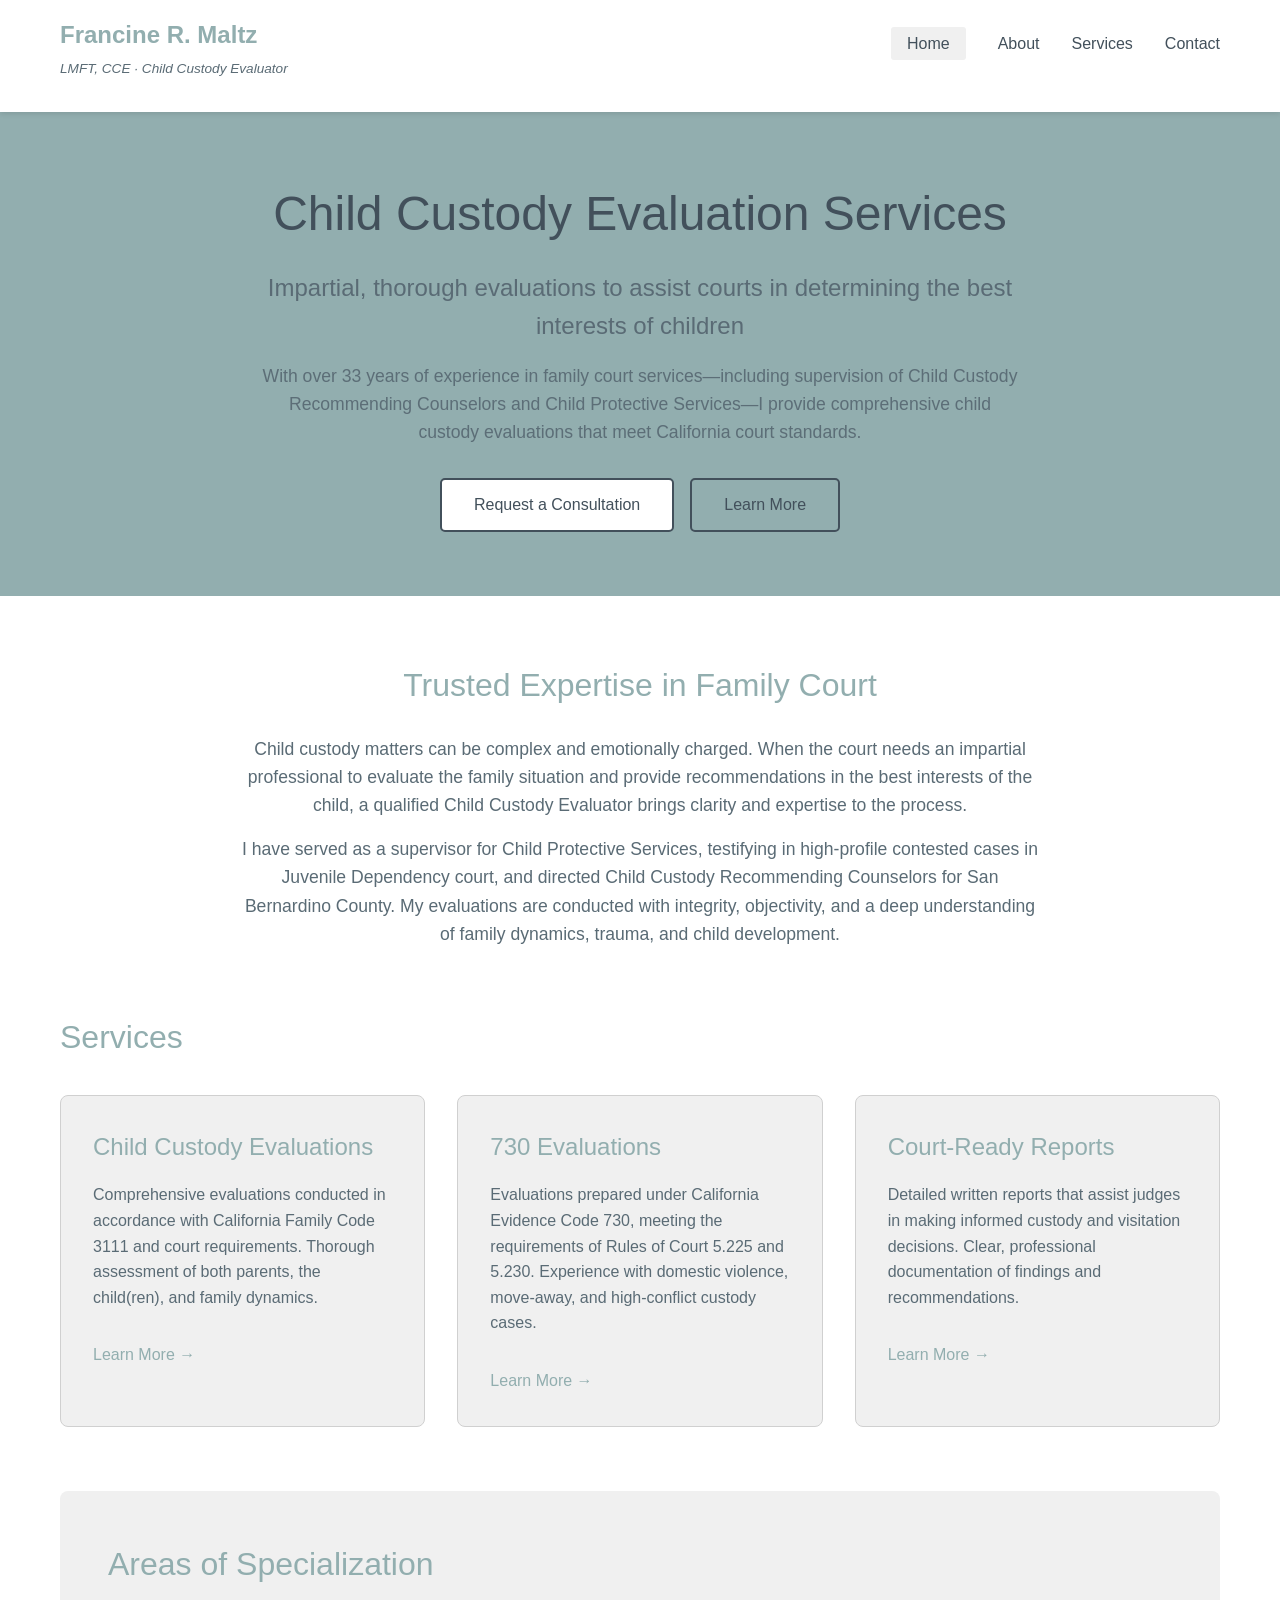
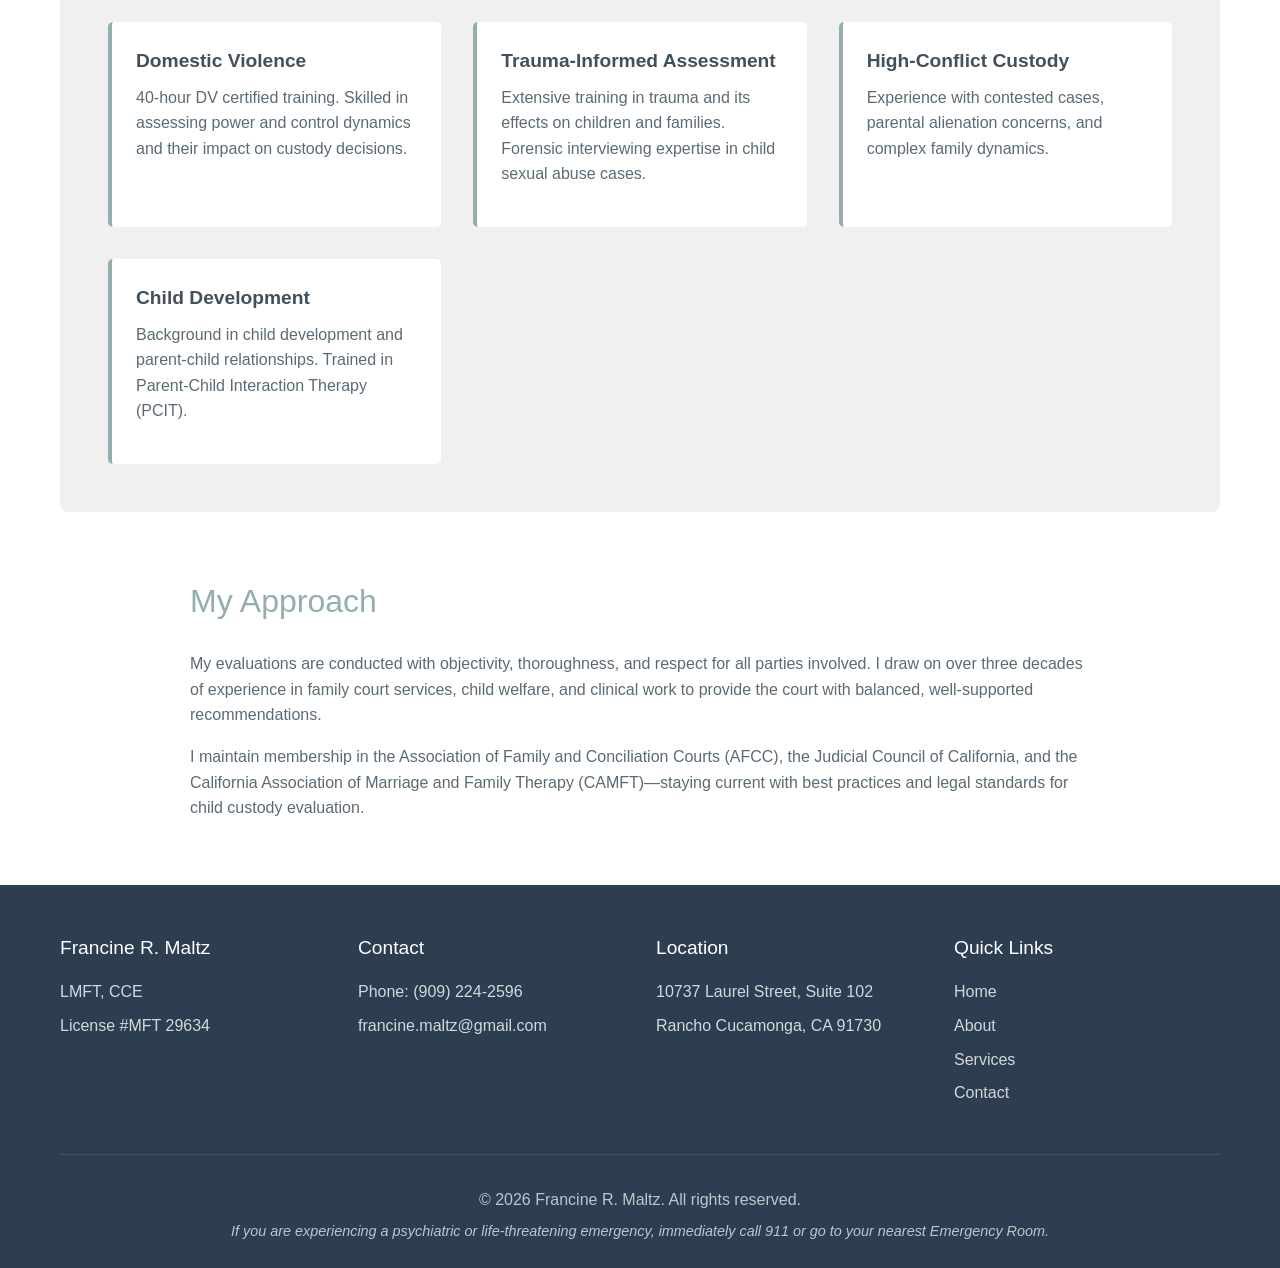
<file: index.html>
<!DOCTYPE html>
<html lang="en">
<head>
    <meta charset="UTF-8">
    <meta name="viewport" content="width=device-width, initial-scale=1.0">
    <meta name="description" content="Francine R. Maltz, LMFT, CCE - Child Custody Evaluator serving Rancho Cucamonga and the Inland Empire">
    <title>Francine R. Maltz, LMFT, CCE | Child Custody Evaluator</title>
    <link rel="stylesheet" href="styles.css">
</head>
<body>
    <!-- Navigation -->
    <nav class="navbar">
        <div class="container">
            <div class="nav-brand">
                <h1>Francine R. Maltz</h1>
                <p class="nav-subtitle">LMFT, CCE · Child Custody Evaluator</p>
            </div>
            <ul class="nav-menu" id="navMenu">
                <li><a href="index.html" class="active">Home</a></li>
                <li><a href="about.html">About</a></li>
                <li><a href="services.html">Services</a></li>
                <li><a href="contact.html">Contact</a></li>
            </ul>
            <div class="hamburger" id="hamburger">
                <span></span>
                <span></span>
                <span></span>
            </div>
        </div>
    </nav>

    <!-- Hero Section -->
    <section class="hero">
        <div class="hero-content">
            <h1 class="hero-title">Child Custody Evaluation Services</h1>
            <p class="hero-subtitle">Impartial, thorough evaluations to assist courts in determining the best interests of children</p>
            <p class="hero-description">With over 33 years of experience in family court services—including supervision of Child Custody Recommending Counselors and Child Protective Services—I provide comprehensive child custody evaluations that meet California court standards.</p>
            <div class="hero-buttons">
                <a href="contact.html" class="btn btn-primary">Request a Consultation</a>
                <a href="about.html" class="btn btn-secondary">Learn More</a>
            </div>
        </div>
    </section>

    <!-- Main Content -->
    <main class="container">
        <!-- Introduction Section -->
        <section class="intro-section">
            <h2>Trusted Expertise in Family Court</h2>
            <p>Child custody matters can be complex and emotionally charged. When the court needs an impartial professional to evaluate the family situation and provide recommendations in the best interests of the child, a qualified Child Custody Evaluator brings clarity and expertise to the process.</p>
            <p>I have served as a supervisor for Child Protective Services, testifying in high-profile contested cases in Juvenile Dependency court, and directed Child Custody Recommending Counselors for San Bernardino County. My evaluations are conducted with integrity, objectivity, and a deep understanding of family dynamics, trauma, and child development.</p>
        </section>

        <!-- Services Overview -->
        <section class="services-overview">
            <h2>Services</h2>
            <div class="services-grid">
                <div class="service-card">
                    <h3>Child Custody Evaluations</h3>
                    <p>Comprehensive evaluations conducted in accordance with California Family Code 3111 and court requirements. Thorough assessment of both parents, the child(ren), and family dynamics.</p>
                    <a href="services.html" class="service-link">Learn More →</a>
                </div>
                <div class="service-card">
                    <h3>730 Evaluations</h3>
                    <p>Evaluations prepared under California Evidence Code 730, meeting the requirements of Rules of Court 5.225 and 5.230. Experience with domestic violence, move-away, and high-conflict custody cases.</p>
                    <a href="services.html" class="service-link">Learn More →</a>
                </div>
                <div class="service-card">
                    <h3>Court-Ready Reports</h3>
                    <p>Detailed written reports that assist judges in making informed custody and visitation decisions. Clear, professional documentation of findings and recommendations.</p>
                    <a href="services.html" class="service-link">Learn More →</a>
                </div>
            </div>
        </section>

        <!-- Specializations -->
        <section class="specializations">
            <h2>Areas of Specialization</h2>
            <div class="specialization-list">
                <div class="specialization-item">
                    <h4>Domestic Violence</h4>
                    <p>40-hour DV certified training. Skilled in assessing power and control dynamics and their impact on custody decisions.</p>
                </div>
                <div class="specialization-item">
                    <h4>Trauma-Informed Assessment</h4>
                    <p>Extensive training in trauma and its effects on children and families. Forensic interviewing expertise in child sexual abuse cases.</p>
                </div>
                <div class="specialization-item">
                    <h4>High-Conflict Custody</h4>
                    <p>Experience with contested cases, parental alienation concerns, and complex family dynamics.</p>
                </div>
                <div class="specialization-item">
                    <h4>Child Development</h4>
                    <p>Background in child development and parent-child relationships. Trained in Parent-Child Interaction Therapy (PCIT).</p>
                </div>
            </div>
        </section>

        <!-- Approach Section -->
        <section class="approach-section">
            <h2>My Approach</h2>
            <p>My evaluations are conducted with objectivity, thoroughness, and respect for all parties involved. I draw on over three decades of experience in family court services, child welfare, and clinical work to provide the court with balanced, well-supported recommendations.</p>
            <p>I maintain membership in the Association of Family and Conciliation Courts (AFCC), the Judicial Council of California, and the California Association of Marriage and Family Therapy (CAMFT)—staying current with best practices and legal standards for child custody evaluation.</p>
        </section>
    </main>

    <!-- Footer -->
    <footer class="footer">
        <div class="container">
            <div class="footer-content">
                <div class="footer-section">
                    <h3>Francine R. Maltz</h3>
                    <p>LMFT, CCE</p>
                    <p>License #MFT 29634</p>
                </div>
                <div class="footer-section">
                    <h3>Contact</h3>
                    <p>Phone: (909) 224-2596</p>
                    <p><a href="mailto:francine.maltz@gmail.com">francine.maltz@gmail.com</a></p>
                </div>
                <div class="footer-section">
                    <h3>Location</h3>
                    <p>10737 Laurel Street, Suite 102</p>
                    <p>Rancho Cucamonga, CA 91730</p>
                </div>
                <div class="footer-section">
                    <h3>Quick Links</h3>
                    <ul>
                        <li><a href="index.html">Home</a></li>
                        <li><a href="about.html">About</a></li>
                        <li><a href="services.html">Services</a></li>
                        <li><a href="contact.html">Contact</a></li>
                    </ul>
                </div>
            </div>
            <div class="footer-bottom">
                <p>&copy; 2026 Francine R. Maltz. All rights reserved.</p>
                <p class="footer-disclaimer">If you are experiencing a psychiatric or life-threatening emergency, immediately call 911 or go to your nearest Emergency Room.</p>
            </div>
        </div>
    </footer>

    <script src="script.js"></script>
</body>
</html>
</file>
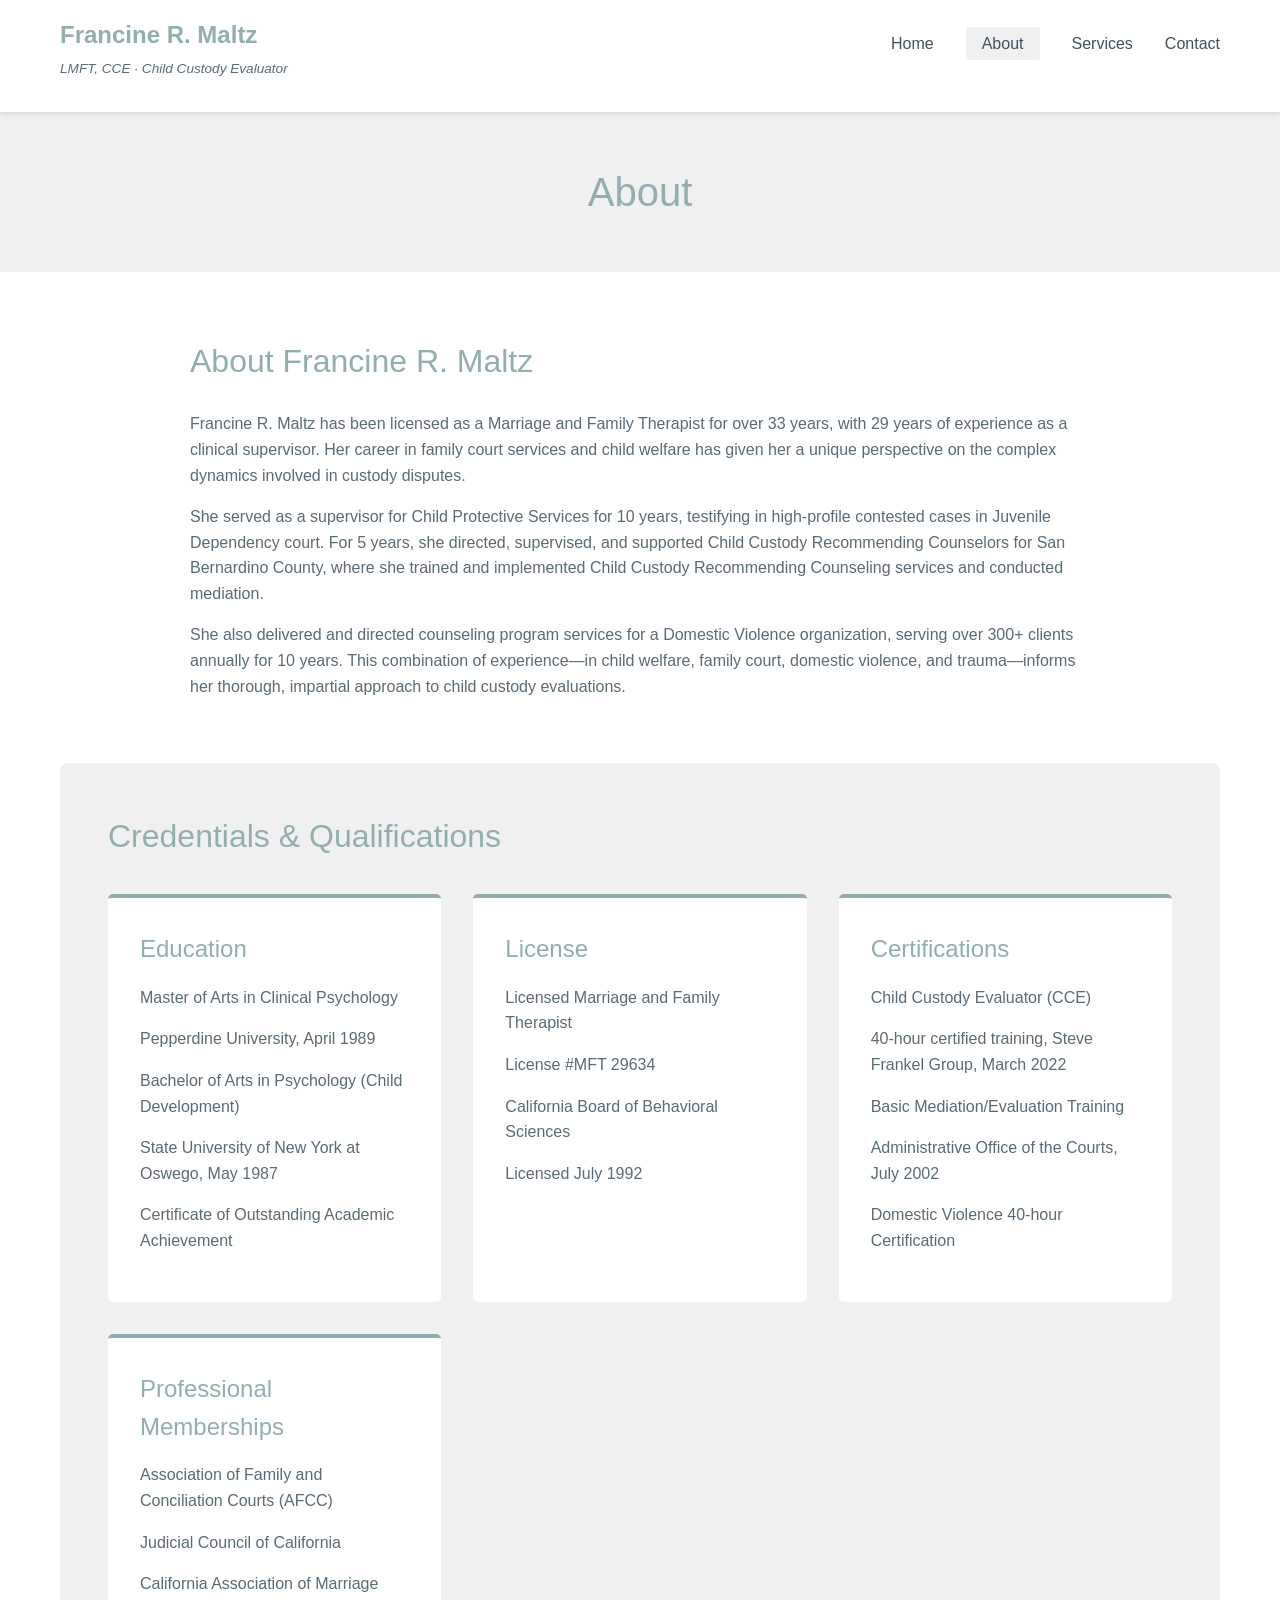
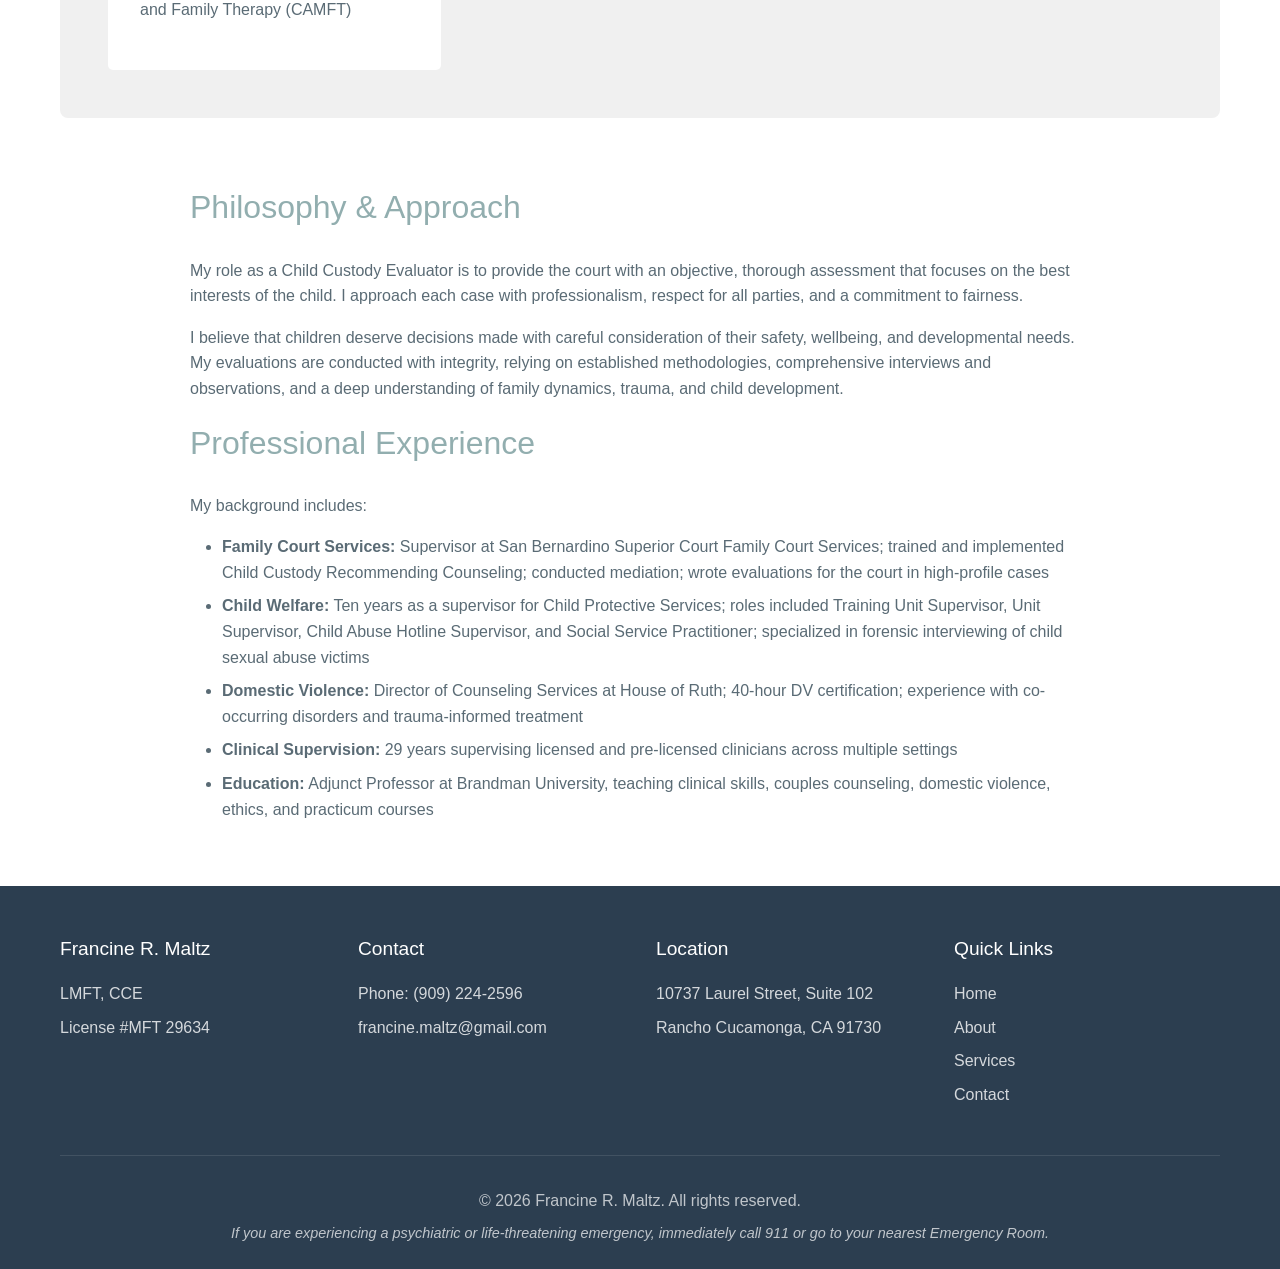
<file: about.html>
<!DOCTYPE html>
<html lang="en">
<head>
    <meta charset="UTF-8">
    <meta name="viewport" content="width=device-width, initial-scale=1.0">
    <meta name="description" content="About Francine R. Maltz - Child Custody Evaluator, LMFT, CCE">
    <title>About - Francine R. Maltz, LMFT, CCE</title>
    <link rel="stylesheet" href="styles.css">
</head>
<body>
    <!-- Navigation -->
    <nav class="navbar">
        <div class="container">
            <div class="nav-brand">
                <h1>Francine R. Maltz</h1>
                <p class="nav-subtitle">LMFT, CCE · Child Custody Evaluator</p>
            </div>
            <ul class="nav-menu" id="navMenu">
                <li><a href="index.html">Home</a></li>
                <li><a href="about.html" class="active">About</a></li>
                <li><a href="services.html">Services</a></li>
                <li><a href="contact.html">Contact</a></li>
            </ul>
            <div class="hamburger" id="hamburger">
                <span></span>
                <span></span>
                <span></span>
            </div>
        </div>
    </nav>

    <!-- Page Header -->
    <section class="page-header">
        <div class="container">
            <h1>About</h1>
        </div>
    </section>

    <!-- Main Content -->
    <main class="container">
        <!-- About Section -->
        <section class="about-section">
            <div class="about-content">
                <h2>About Francine R. Maltz</h2>
                <p>Francine R. Maltz has been licensed as a Marriage and Family Therapist for over 33 years, with 29 years of experience as a clinical supervisor. Her career in family court services and child welfare has given her a unique perspective on the complex dynamics involved in custody disputes.</p>
                <p>She served as a supervisor for Child Protective Services for 10 years, testifying in high-profile contested cases in Juvenile Dependency court. For 5 years, she directed, supervised, and supported Child Custody Recommending Counselors for San Bernardino County, where she trained and implemented Child Custody Recommending Counseling services and conducted mediation.</p>
                <p>She also delivered and directed counseling program services for a Domestic Violence organization, serving over 300+ clients annually for 10 years. This combination of experience—in child welfare, family court, domestic violence, and trauma—informs her thorough, impartial approach to child custody evaluations.</p>
            </div>
        </section>

        <!-- Credentials Section -->
        <section class="credentials-section">
            <h2>Credentials & Qualifications</h2>
            <div class="credentials-grid">
                <div class="credential-item">
                    <h3>Education</h3>
                    <p>Master of Arts in Clinical Psychology</p>
                    <p>Pepperdine University, April 1989</p>
                    <p>Bachelor of Arts in Psychology (Child Development)</p>
                    <p>State University of New York at Oswego, May 1987</p>
                    <p>Certificate of Outstanding Academic Achievement</p>
                </div>
                <div class="credential-item">
                    <h3>License</h3>
                    <p>Licensed Marriage and Family Therapist</p>
                    <p>License #MFT 29634</p>
                    <p>California Board of Behavioral Sciences</p>
                    <p>Licensed July 1992</p>
                </div>
                <div class="credential-item">
                    <h3>Certifications</h3>
                    <p>Child Custody Evaluator (CCE)</p>
                    <p>40-hour certified training, Steve Frankel Group, March 2022</p>
                    <p>Basic Mediation/Evaluation Training</p>
                    <p>Administrative Office of the Courts, July 2002</p>
                    <p>Domestic Violence 40-hour Certification</p>
                </div>
                <div class="credential-item">
                    <h3>Professional Memberships</h3>
                    <p>Association of Family and Conciliation Courts (AFCC)</p>
                    <p>Judicial Council of California</p>
                    <p>California Association of Marriage and Family Therapy (CAMFT)</p>
                </div>
            </div>
        </section>

        <!-- Philosophy Section -->
        <section class="philosophy-section">
            <h2>Philosophy & Approach</h2>
            <p>My role as a Child Custody Evaluator is to provide the court with an objective, thorough assessment that focuses on the best interests of the child. I approach each case with professionalism, respect for all parties, and a commitment to fairness.</p>
            <p>I believe that children deserve decisions made with careful consideration of their safety, wellbeing, and developmental needs. My evaluations are conducted with integrity, relying on established methodologies, comprehensive interviews and observations, and a deep understanding of family dynamics, trauma, and child development.</p>
        </section>

        <!-- Experience Section -->
        <section class="experience-section">
            <h2>Professional Experience</h2>
            <p>My background includes:</p>
            <ul>
                <li><strong>Family Court Services:</strong> Supervisor at San Bernardino Superior Court Family Court Services; trained and implemented Child Custody Recommending Counseling; conducted mediation; wrote evaluations for the court in high-profile cases</li>
                <li><strong>Child Welfare:</strong> Ten years as a supervisor for Child Protective Services; roles included Training Unit Supervisor, Unit Supervisor, Child Abuse Hotline Supervisor, and Social Service Practitioner; specialized in forensic interviewing of child sexual abuse victims</li>
                <li><strong>Domestic Violence:</strong> Director of Counseling Services at House of Ruth; 40-hour DV certification; experience with co-occurring disorders and trauma-informed treatment</li>
                <li><strong>Clinical Supervision:</strong> 29 years supervising licensed and pre-licensed clinicians across multiple settings</li>
                <li><strong>Education:</strong> Adjunct Professor at Brandman University, teaching clinical skills, couples counseling, domestic violence, ethics, and practicum courses</li>
            </ul>
        </section>
    </main>

    <!-- Footer -->
    <footer class="footer">
        <div class="container">
            <div class="footer-content">
                <div class="footer-section">
                    <h3>Francine R. Maltz</h3>
                    <p>LMFT, CCE</p>
                    <p>License #MFT 29634</p>
                </div>
                <div class="footer-section">
                    <h3>Contact</h3>
                    <p>Phone: (909) 224-2596</p>
                    <p><a href="mailto:francine.maltz@gmail.com">francine.maltz@gmail.com</a></p>
                </div>
                <div class="footer-section">
                    <h3>Location</h3>
                    <p>10737 Laurel Street, Suite 102</p>
                    <p>Rancho Cucamonga, CA 91730</p>
                </div>
                <div class="footer-section">
                    <h3>Quick Links</h3>
                    <ul>
                        <li><a href="index.html">Home</a></li>
                        <li><a href="about.html">About</a></li>
                        <li><a href="services.html">Services</a></li>
                        <li><a href="contact.html">Contact</a></li>
                    </ul>
                </div>
            </div>
            <div class="footer-bottom">
                <p>&copy; 2026 Francine R. Maltz. All rights reserved.</p>
                <p class="footer-disclaimer">If you are experiencing a psychiatric or life-threatening emergency, immediately call 911 or go to your nearest Emergency Room.</p>
            </div>
        </div>
    </footer>

    <script src="script.js"></script>
</body>
</html>
</file>
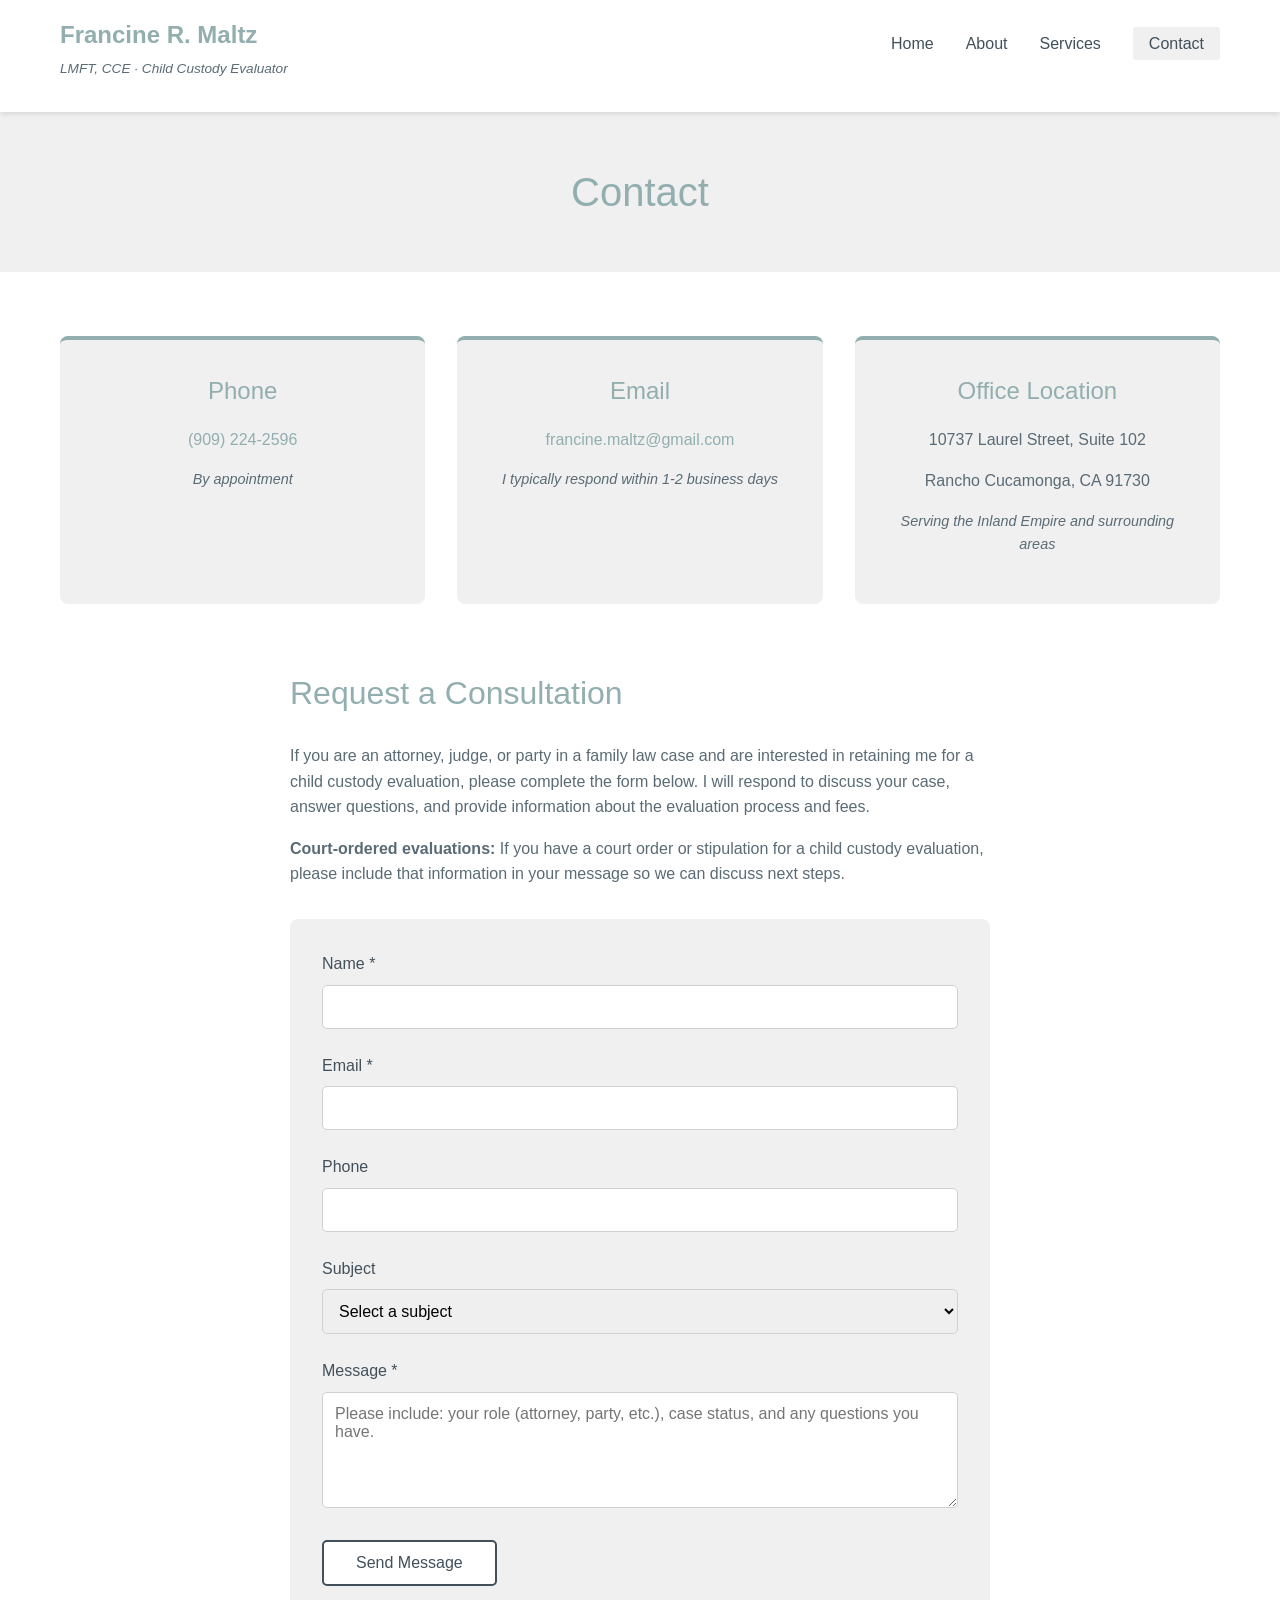
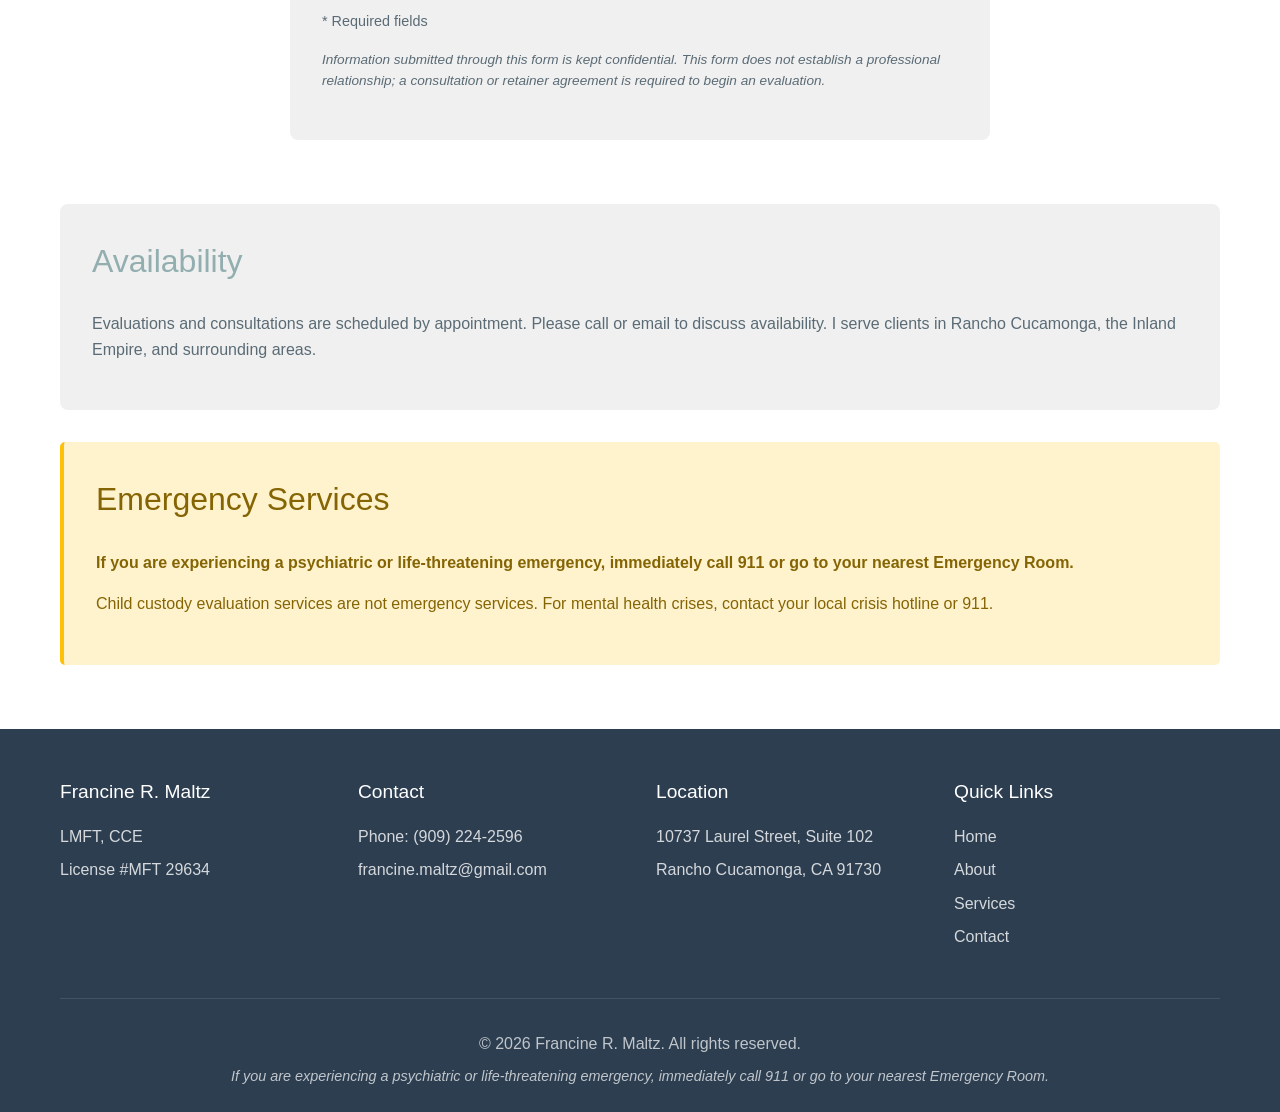
<file: contact.html>
<!DOCTYPE html>
<html lang="en">
<head>
    <meta charset="UTF-8">
    <meta name="viewport" content="width=device-width, initial-scale=1.0">
    <meta name="description" content="Contact Francine R. Maltz - Child Custody Evaluator">
    <title>Contact - Francine R. Maltz, LMFT, CCE</title>
    <link rel="stylesheet" href="styles.css">
</head>
<body>
    <!-- Navigation -->
    <nav class="navbar">
        <div class="container">
            <div class="nav-brand">
                <h1>Francine R. Maltz</h1>
                <p class="nav-subtitle">LMFT, CCE · Child Custody Evaluator</p>
            </div>
            <ul class="nav-menu" id="navMenu">
                <li><a href="index.html">Home</a></li>
                <li><a href="about.html">About</a></li>
                <li><a href="services.html">Services</a></li>
                <li><a href="contact.html" class="active">Contact</a></li>
            </ul>
            <div class="hamburger" id="hamburger">
                <span></span>
                <span></span>
                <span></span>
            </div>
        </div>
    </nav>

    <!-- Page Header -->
    <section class="page-header">
        <div class="container">
            <h1>Contact</h1>
        </div>
    </section>

    <!-- Main Content -->
    <main class="container">
        <!-- Contact Information -->
        <section class="contact-info-section">
            <div class="contact-grid">
                <div class="contact-card">
                    <h2>Phone</h2>
                    <p><a href="tel:909-224-2596">(909) 224-2596</a></p>
                    <p class="contact-note">By appointment</p>
                </div>
                <div class="contact-card">
                    <h2>Email</h2>
                    <p><a href="mailto:francine.maltz@gmail.com">francine.maltz@gmail.com</a></p>
                    <p class="contact-note">I typically respond within 1-2 business days</p>
                </div>
                <div class="contact-card">
                    <h2>Office Location</h2>
                    <p>10737 Laurel Street, Suite 102</p>
                    <p>Rancho Cucamonga, CA 91730</p>
                    <p class="contact-note">Serving the Inland Empire and surrounding areas</p>
                </div>
            </div>
        </section>

        <!-- Contact Form -->
        <section class="contact-form-section">
            <h2>Request a Consultation</h2>
            <p>If you are an attorney, judge, or party in a family law case and are interested in retaining me for a child custody evaluation, please complete the form below. I will respond to discuss your case, answer questions, and provide information about the evaluation process and fees.</p>
            <p><strong>Court-ordered evaluations:</strong> If you have a court order or stipulation for a child custody evaluation, please include that information in your message so we can discuss next steps.</p>
            <form class="contact-form" id="contactForm">
                <div class="form-group">
                    <label for="name">Name *</label>
                    <input type="text" id="name" name="name" required>
                </div>
                <div class="form-group">
                    <label for="email">Email *</label>
                    <input type="email" id="email" name="email" required>
                </div>
                <div class="form-group">
                    <label for="phone">Phone</label>
                    <input type="tel" id="phone" name="phone">
                </div>
                <div class="form-group">
                    <label for="subject">Subject</label>
                    <select id="subject" name="subject">
                        <option value="">Select a subject</option>
                        <option value="evaluation">Child Custody Evaluation Inquiry</option>
                        <option value="730">730 Evaluation Inquiry</option>
                        <option value="consultation">Request Consultation</option>
                        <option value="question">General Question</option>
                        <option value="other">Other</option>
                    </select>
                </div>
                <div class="form-group">
                    <label for="message">Message *</label>
                    <textarea id="message" name="message" rows="5" required placeholder="Please include: your role (attorney, party, etc.), case status, and any questions you have."></textarea>
                </div>
                <div class="form-group">
                    <button type="submit" class="btn btn-primary">Send Message</button>
                </div>
                <p class="form-note">* Required fields</p>
                <p class="form-disclaimer">Information submitted through this form is kept confidential. This form does not establish a professional relationship; a consultation or retainer agreement is required to begin an evaluation.</p>
            </form>
        </section>

        <!-- Office Hours -->
        <section class="hours-section">
            <h2>Availability</h2>
            <p>Evaluations and consultations are scheduled by appointment. Please call or email to discuss availability. I serve clients in Rancho Cucamonga, the Inland Empire, and surrounding areas.</p>
        </section>

        <!-- Emergency Notice -->
        <section class="emergency-notice">
            <h2>Emergency Services</h2>
            <p><strong>If you are experiencing a psychiatric or life-threatening emergency, immediately call 911 or go to your nearest Emergency Room.</strong></p>
            <p>Child custody evaluation services are not emergency services. For mental health crises, contact your local crisis hotline or 911.</p>
        </section>
    </main>

    <!-- Footer -->
    <footer class="footer">
        <div class="container">
            <div class="footer-content">
                <div class="footer-section">
                    <h3>Francine R. Maltz</h3>
                    <p>LMFT, CCE</p>
                    <p>License #MFT 29634</p>
                </div>
                <div class="footer-section">
                    <h3>Contact</h3>
                    <p>Phone: (909) 224-2596</p>
                    <p><a href="mailto:francine.maltz@gmail.com">francine.maltz@gmail.com</a></p>
                </div>
                <div class="footer-section">
                    <h3>Location</h3>
                    <p>10737 Laurel Street, Suite 102</p>
                    <p>Rancho Cucamonga, CA 91730</p>
                </div>
                <div class="footer-section">
                    <h3>Quick Links</h3>
                    <ul>
                        <li><a href="index.html">Home</a></li>
                        <li><a href="about.html">About</a></li>
                        <li><a href="services.html">Services</a></li>
                        <li><a href="contact.html">Contact</a></li>
                    </ul>
                </div>
            </div>
            <div class="footer-bottom">
                <p>&copy; 2026 Francine R. Maltz. All rights reserved.</p>
                <p class="footer-disclaimer">If you are experiencing a psychiatric or life-threatening emergency, immediately call 911 or go to your nearest Emergency Room.</p>
            </div>
        </div>
    </footer>

    <script src="script.js"></script>
</body>
</html>
</file>
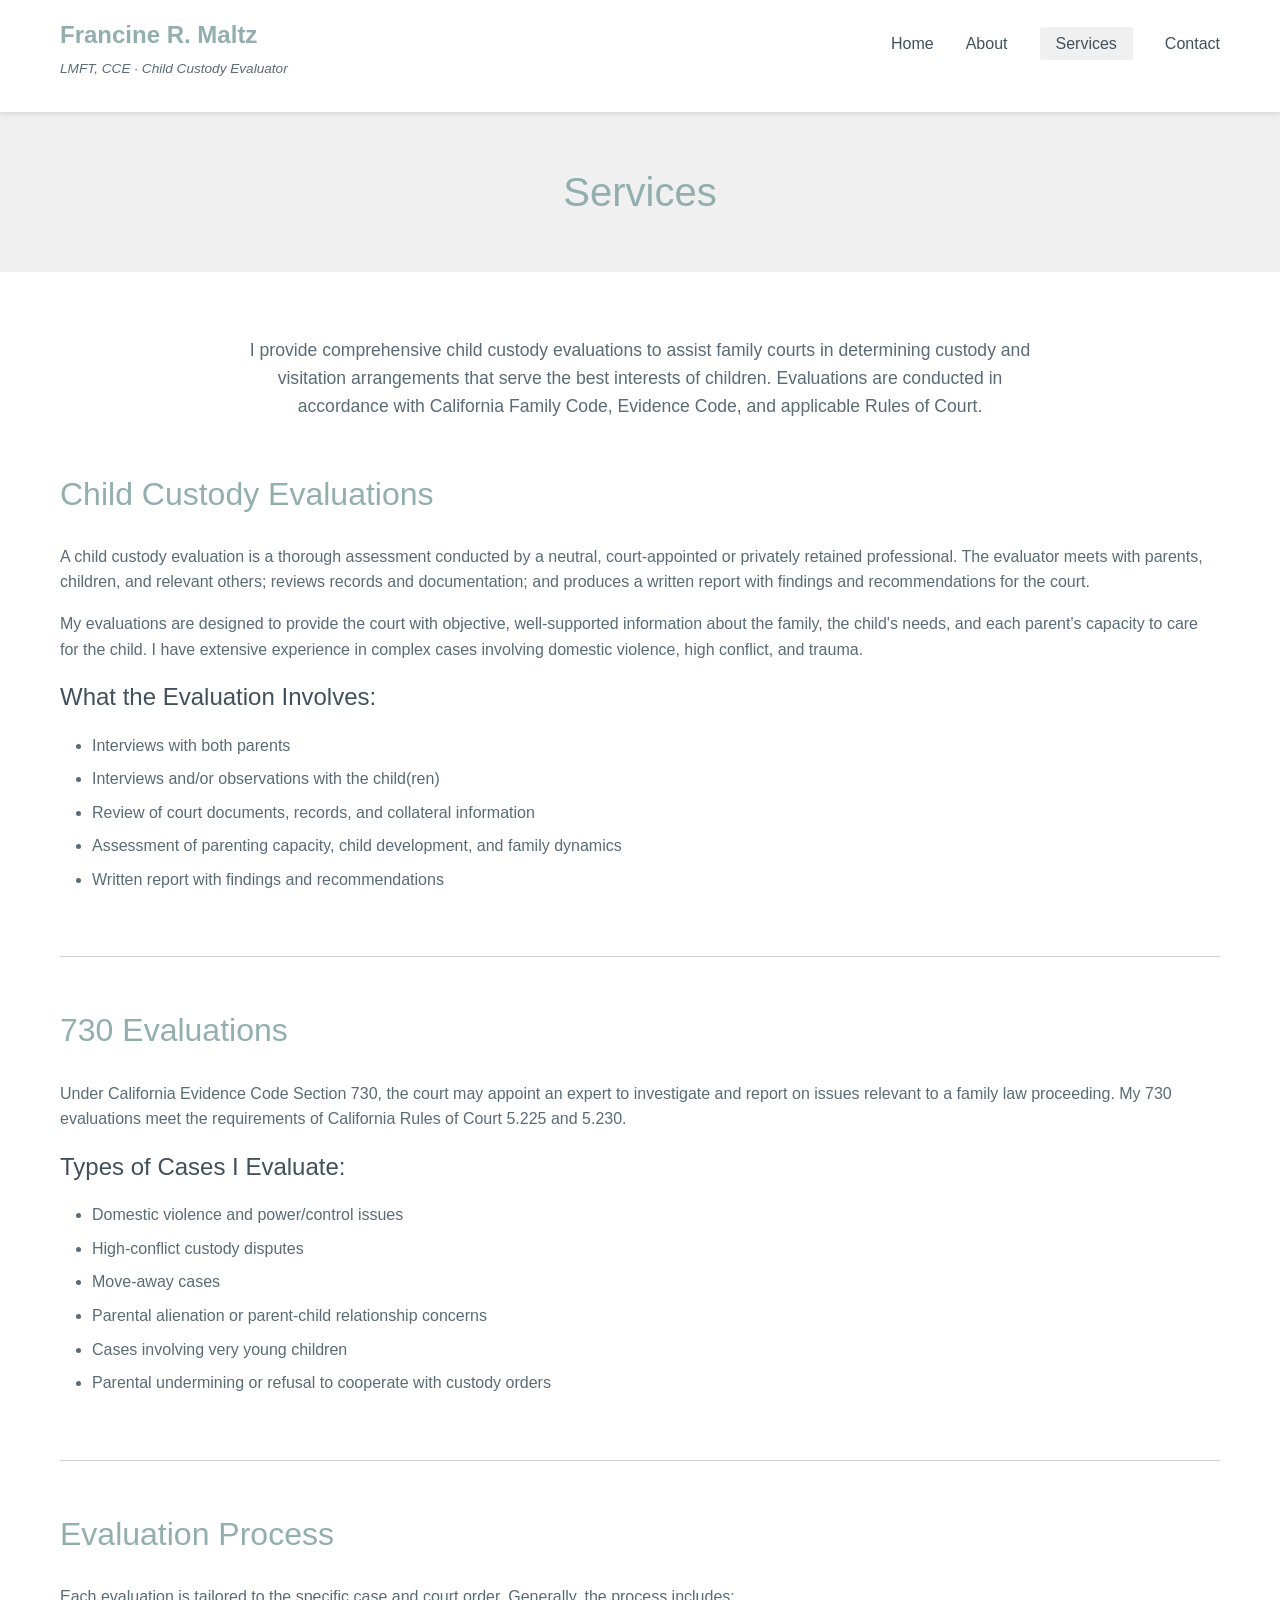
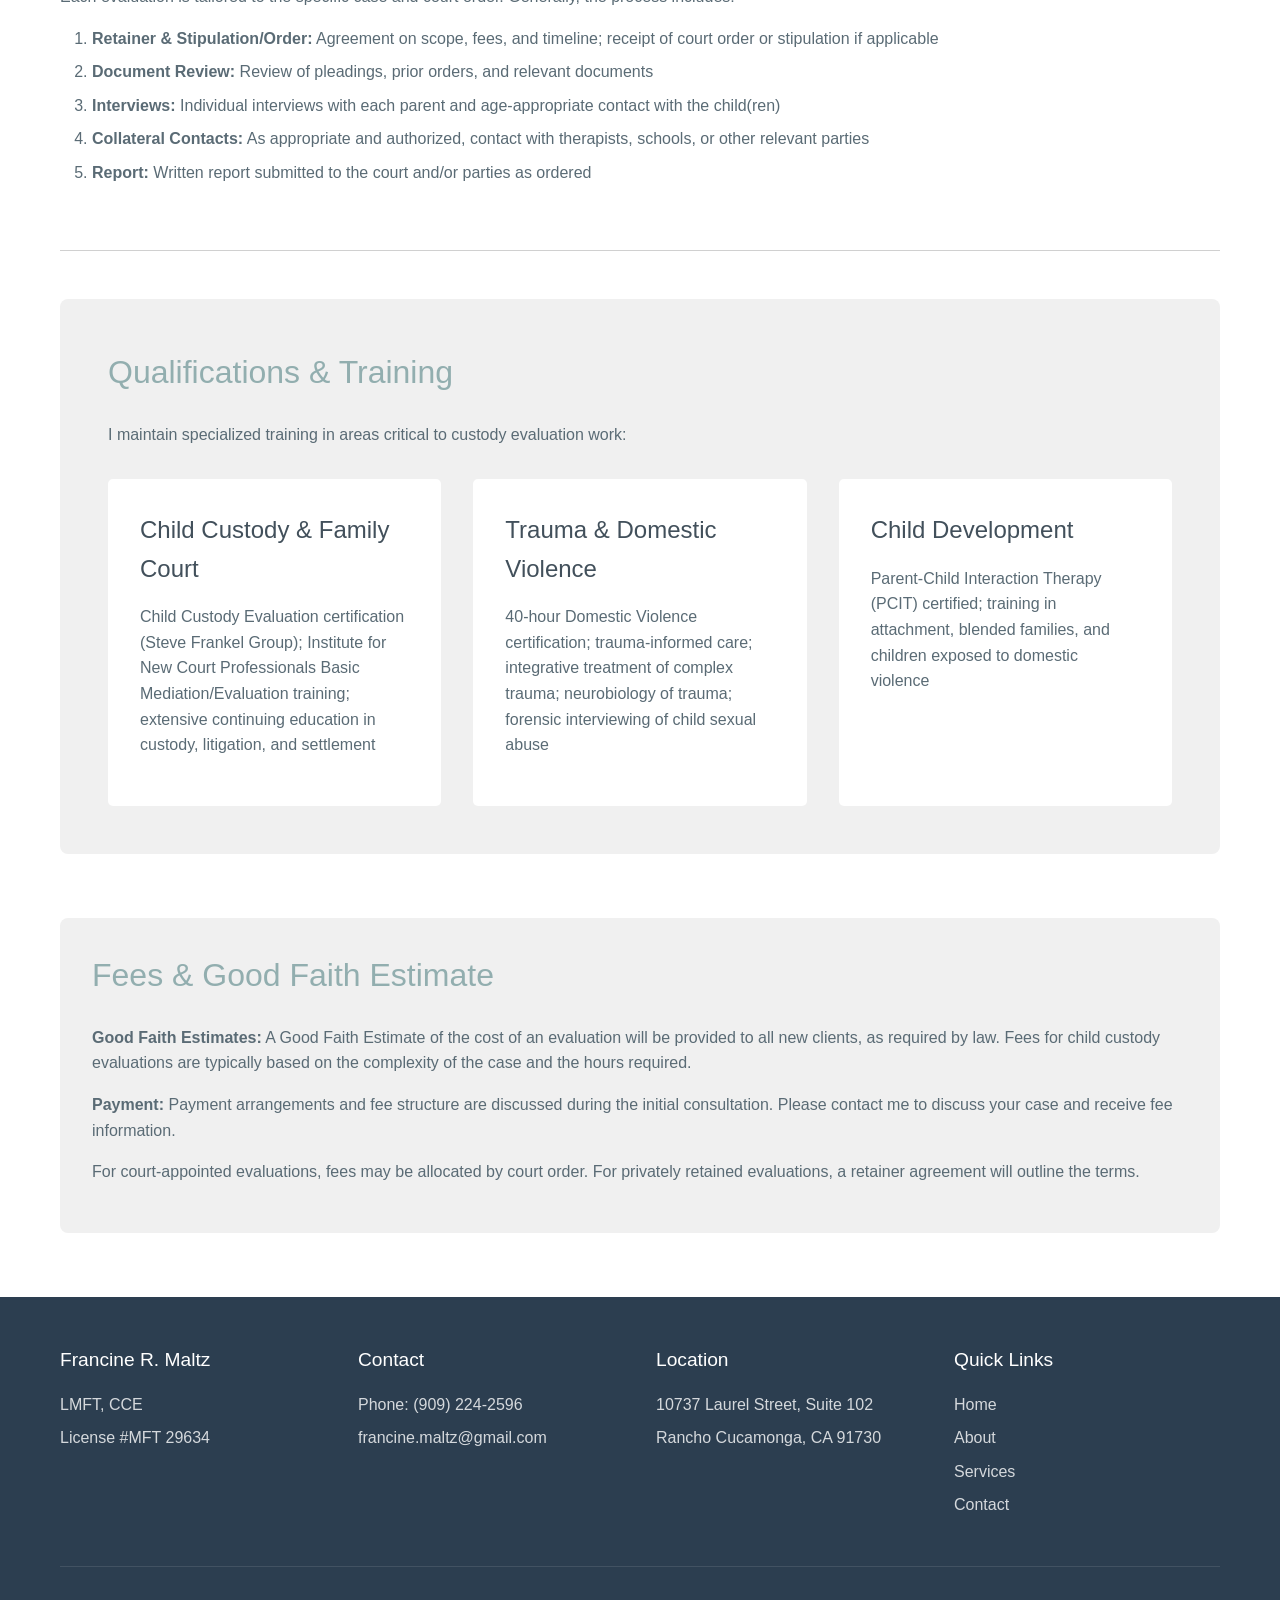
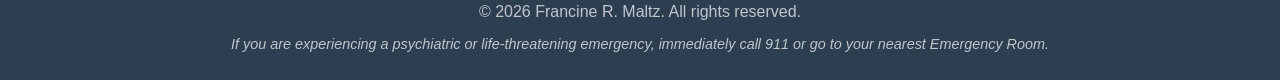
<file: services.html>
<!DOCTYPE html>
<html lang="en">
<head>
    <meta charset="UTF-8">
    <meta name="viewport" content="width=device-width, initial-scale=1.0">
    <meta name="description" content="Child Custody Evaluation Services - Francine R. Maltz, LMFT, CCE">
    <title>Services - Francine R. Maltz, LMFT, CCE</title>
    <link rel="stylesheet" href="styles.css">
</head>
<body>
    <!-- Navigation -->
    <nav class="navbar">
        <div class="container">
            <div class="nav-brand">
                <h1>Francine R. Maltz</h1>
                <p class="nav-subtitle">LMFT, CCE · Child Custody Evaluator</p>
            </div>
            <ul class="nav-menu" id="navMenu">
                <li><a href="index.html">Home</a></li>
                <li><a href="about.html">About</a></li>
                <li><a href="services.html" class="active">Services</a></li>
                <li><a href="contact.html">Contact</a></li>
            </ul>
            <div class="hamburger" id="hamburger">
                <span></span>
                <span></span>
                <span></span>
            </div>
        </div>
    </nav>

    <!-- Page Header -->
    <section class="page-header">
        <div class="container">
            <h1>Services</h1>
        </div>
    </section>

    <!-- Main Content -->
    <main class="container">
        <!-- Services Introduction -->
        <section class="services-intro">
            <p>I provide comprehensive child custody evaluations to assist family courts in determining custody and visitation arrangements that serve the best interests of children. Evaluations are conducted in accordance with California Family Code, Evidence Code, and applicable Rules of Court.</p>
        </section>

        <!-- Child Custody Evaluations -->
        <section class="service-detail">
            <h2>Child Custody Evaluations</h2>
            <p>A child custody evaluation is a thorough assessment conducted by a neutral, court-appointed or privately retained professional. The evaluator meets with parents, children, and relevant others; reviews records and documentation; and produces a written report with findings and recommendations for the court.</p>
            <p>My evaluations are designed to provide the court with objective, well-supported information about the family, the child's needs, and each parent's capacity to care for the child. I have extensive experience in complex cases involving domestic violence, high conflict, and trauma.</p>
            <h3>What the Evaluation Involves:</h3>
            <ul>
                <li>Interviews with both parents</li>
                <li>Interviews and/or observations with the child(ren)</li>
                <li>Review of court documents, records, and collateral information</li>
                <li>Assessment of parenting capacity, child development, and family dynamics</li>
                <li>Written report with findings and recommendations</li>
            </ul>
        </section>

        <!-- 730 Evaluations -->
        <section class="service-detail">
            <h2>730 Evaluations</h2>
            <p>Under California Evidence Code Section 730, the court may appoint an expert to investigate and report on issues relevant to a family law proceeding. My 730 evaluations meet the requirements of California Rules of Court 5.225 and 5.230.</p>
            <h3>Types of Cases I Evaluate:</h3>
            <ul>
                <li>Domestic violence and power/control issues</li>
                <li>High-conflict custody disputes</li>
                <li>Move-away cases</li>
                <li>Parental alienation or parent-child relationship concerns</li>
                <li>Cases involving very young children</li>
                <li>Parental undermining or refusal to cooperate with custody orders</li>
            </ul>
        </section>

        <!-- Evaluation Process -->
        <section class="service-detail">
            <h2>Evaluation Process</h2>
            <p>Each evaluation is tailored to the specific case and court order. Generally, the process includes:</p>
            <ol>
                <li><strong>Retainer & Stipulation/Order:</strong> Agreement on scope, fees, and timeline; receipt of court order or stipulation if applicable</li>
                <li><strong>Document Review:</strong> Review of pleadings, prior orders, and relevant documents</li>
                <li><strong>Interviews:</strong> Individual interviews with each parent and age-appropriate contact with the child(ren)</li>
                <li><strong>Collateral Contacts:</strong> As appropriate and authorized, contact with therapists, schools, or other relevant parties</li>
                <li><strong>Report:</strong> Written report submitted to the court and/or parties as ordered</li>
            </ol>
        </section>

        <!-- Qualifications & Training -->
        <section class="approaches-section">
            <h2>Qualifications & Training</h2>
            <p>I maintain specialized training in areas critical to custody evaluation work:</p>
            <div class="approaches-grid">
                <div class="approach-item">
                    <h3>Child Custody & Family Court</h3>
                    <p>Child Custody Evaluation certification (Steve Frankel Group); Institute for New Court Professionals Basic Mediation/Evaluation training; extensive continuing education in custody, litigation, and settlement</p>
                </div>
                <div class="approach-item">
                    <h3>Trauma & Domestic Violence</h3>
                    <p>40-hour Domestic Violence certification; trauma-informed care; integrative treatment of complex trauma; neurobiology of trauma; forensic interviewing of child sexual abuse</p>
                </div>
                <div class="approach-item">
                    <h3>Child Development</h3>
                    <p>Parent-Child Interaction Therapy (PCIT) certified; training in attachment, blended families, and children exposed to domestic violence</p>
                </div>
            </div>
        </section>

        <!-- Rates & Good Faith Estimate -->
        <section class="rates-section">
            <h2>Fees & Good Faith Estimate</h2>
            <p><strong>Good Faith Estimates:</strong> A Good Faith Estimate of the cost of an evaluation will be provided to all new clients, as required by law. Fees for child custody evaluations are typically based on the complexity of the case and the hours required.</p>
            <p><strong>Payment:</strong> Payment arrangements and fee structure are discussed during the initial consultation. Please contact me to discuss your case and receive fee information.</p>
            <p>For court-appointed evaluations, fees may be allocated by court order. For privately retained evaluations, a retainer agreement will outline the terms.</p>
        </section>
    </main>

    <!-- Footer -->
    <footer class="footer">
        <div class="container">
            <div class="footer-content">
                <div class="footer-section">
                    <h3>Francine R. Maltz</h3>
                    <p>LMFT, CCE</p>
                    <p>License #MFT 29634</p>
                </div>
                <div class="footer-section">
                    <h3>Contact</h3>
                    <p>Phone: (909) 224-2596</p>
                    <p><a href="mailto:francine.maltz@gmail.com">francine.maltz@gmail.com</a></p>
                </div>
                <div class="footer-section">
                    <h3>Location</h3>
                    <p>10737 Laurel Street, Suite 102</p>
                    <p>Rancho Cucamonga, CA 91730</p>
                </div>
                <div class="footer-section">
                    <h3>Quick Links</h3>
                    <ul>
                        <li><a href="index.html">Home</a></li>
                        <li><a href="about.html">About</a></li>
                        <li><a href="services.html">Services</a></li>
                        <li><a href="contact.html">Contact</a></li>
                    </ul>
                </div>
            </div>
            <div class="footer-bottom">
                <p>&copy; 2026 Francine R. Maltz. All rights reserved.</p>
                <p class="footer-disclaimer">If you are experiencing a psychiatric or life-threatening emergency, immediately call 911 or go to your nearest Emergency Room.</p>
            </div>
        </div>
    </footer>

    <script src="script.js"></script>
</body>
</html>
</file>
<file: styles.css>
/* Reset and Base Styles */
* {
    margin: 0;
    padding: 0;
    box-sizing: border-box;
}

:root {
    --primary-color: #92AEAF;
    --secondary-color: #7A9A9B;
    --accent-color: #A8C2C3;
    --text-color: #42505B;
    --text-light: #5A6B75;
    --bg-color: #ffffff;
    --bg-light: #F0F0F0;
    --border-color: #D0D0D0;
    --hover-color: #7A9A9B;
}

body {
    font-family: 'Segoe UI', Tahoma, Geneva, Verdana, sans-serif;
    line-height: 1.6;
    color: var(--text-color);
    background-color: var(--bg-color);
}

.container {
    max-width: 1200px;
    margin: 0 auto;
    padding: 0 20px;
}

/* Navigation */
.navbar {
    background-color: var(--bg-color);
    box-shadow: 0 2px 5px rgba(0,0,0,0.1);
    position: sticky;
    top: 0;
    z-index: 1000;
    padding: 1rem 0;
}

.navbar .container {
    display: flex;
    justify-content: space-between;
    align-items: center;
}

.nav-brand h1 {
    font-size: 1.5rem;
    color: var(--primary-color);
    margin-bottom: 0.25rem;
}

.nav-subtitle {
    font-size: 0.85rem;
    color: var(--text-light);
    font-style: italic;
}

.nav-menu {
    display: flex;
    list-style: none;
    gap: 2rem;
}

.nav-menu a {
    text-decoration: none;
    color: var(--text-color);
    font-weight: 500;
    transition: color 0.3s;
    padding: 0.5rem 0;
}

.nav-menu a:hover {
    color: var(--primary-color);
    border-bottom: 2px solid var(--primary-color);
}

.nav-menu a.active {
    background-color: var(--bg-light);
    color: var(--text-color);
    padding: 0.5rem 1rem;
    border-radius: 3px;
}

.hamburger {
    display: none;
    flex-direction: column;
    cursor: pointer;
    gap: 4px;
}

.hamburger span {
    width: 25px;
    height: 3px;
    background-color: var(--text-color);
    transition: 0.3s;
}

/* Hero Section */
.hero {
    background-color: var(--primary-color);
    color: var(--text-color);
    padding: 4rem 0;
    text-align: center;
}

.hero-content {
    max-width: 800px;
    margin: 0 auto;
    padding: 0 20px;
}

.hero-title {
    font-size: 3rem;
    margin-bottom: 1rem;
    font-weight: 300;
}

.hero-subtitle {
    font-size: 1.5rem;
    margin-bottom: 1rem;
    font-weight: 300;
}

.hero-description {
    font-size: 1.1rem;
    margin-bottom: 2rem;
    opacity: 0.95;
}

.hero-buttons {
    display: flex;
    gap: 1rem;
    justify-content: center;
    flex-wrap: wrap;
}

/* Buttons */
.btn {
    display: inline-block;
    padding: 0.75rem 2rem;
    text-decoration: none;
    border-radius: 5px;
    font-weight: 500;
    transition: all 0.3s;
    border: none;
    cursor: pointer;
    font-size: 1rem;
}

.btn-primary {
    background-color: white;
    color: var(--text-color);
    border: 2px solid var(--text-color);
}

.btn-primary:hover {
    background-color: var(--bg-light);
    transform: translateY(-2px);
    box-shadow: 0 4px 8px rgba(0,0,0,0.2);
}

.btn-secondary {
    background-color: transparent;
    color: var(--text-color);
    border: 2px solid var(--text-color);
}

.btn-secondary:hover {
    background-color: var(--bg-light);
    color: var(--text-color);
}

/* Page Header */
.page-header {
    background-color: var(--bg-light);
    padding: 3rem 0;
    text-align: center;
}

.page-header h1 {
    font-size: 2.5rem;
    color: var(--primary-color);
    font-weight: 300;
}

/* Main Content Sections */
main {
    padding: 3rem 0;
}

section {
    margin-bottom: 4rem;
}

h2 {
    font-size: 2rem;
    color: var(--primary-color);
    margin-bottom: 1.5rem;
    font-weight: 400;
}

h3 {
    font-size: 1.5rem;
    color: var(--text-color);
    margin-bottom: 1rem;
    font-weight: 500;
}

h4 {
    font-size: 1.2rem;
    color: var(--text-color);
    margin-bottom: 0.5rem;
}

p {
    margin-bottom: 1rem;
    color: var(--text-light);
}

ul, ol {
    margin-left: 2rem;
    margin-bottom: 1rem;
}

li {
    margin-bottom: 0.5rem;
    color: var(--text-light);
}

/* Intro Section */
.intro-section {
    text-align: center;
    max-width: 800px;
    margin: 0 auto 4rem;
}

.intro-section p {
    font-size: 1.1rem;
}

/* Services Overview */
.services-overview {
    margin-bottom: 4rem;
}

.services-grid {
    display: grid;
    grid-template-columns: repeat(auto-fit, minmax(300px, 1fr));
    gap: 2rem;
    margin-top: 2rem;
}

.service-card {
    background-color: var(--bg-light);
    padding: 2rem;
    border-radius: 8px;
    transition: transform 0.3s, box-shadow 0.3s;
    border: 1px solid var(--border-color);
}

.service-card:hover {
    transform: translateY(-5px);
    box-shadow: 0 5px 15px rgba(0,0,0,0.1);
}

.service-card h3 {
    color: var(--primary-color);
    margin-bottom: 1rem;
}

.service-link {
    color: var(--primary-color);
    text-decoration: none;
    font-weight: 500;
    display: inline-block;
    margin-top: 1rem;
}

.service-link:hover {
    color: var(--hover-color);
}

/* Specializations */
.specializations {
    background-color: var(--bg-light);
    padding: 3rem;
    border-radius: 8px;
}

.specialization-list {
    display: grid;
    grid-template-columns: repeat(auto-fit, minmax(250px, 1fr));
    gap: 2rem;
    margin-top: 2rem;
}

.specialization-item {
    padding: 1.5rem;
    background-color: white;
    border-radius: 5px;
    border-left: 4px solid var(--primary-color);
}

/* Approach Section */
.approach-section {
    max-width: 900px;
    margin: 0 auto;
}

/* About Page Styles */
.about-content {
    max-width: 900px;
    margin: 0 auto;
}

.credentials-section {
    background-color: var(--bg-light);
    padding: 3rem;
    border-radius: 8px;
}

.credentials-grid {
    display: grid;
    grid-template-columns: repeat(auto-fit, minmax(250px, 1fr));
    gap: 2rem;
    margin-top: 2rem;
}

.credential-item {
    background-color: white;
    padding: 2rem;
    border-radius: 5px;
    border-top: 4px solid var(--primary-color);
}

.credential-item h3 {
    color: var(--primary-color);
    margin-bottom: 1rem;
}

.philosophy-section,
.experience-section {
    max-width: 900px;
    margin: 0 auto;
}

/* Services Page Styles */
.services-intro {
    text-align: center;
    max-width: 800px;
    margin: 0 auto 3rem;
    font-size: 1.1rem;
}

.service-detail {
    margin-bottom: 3rem;
    padding-bottom: 3rem;
    border-bottom: 1px solid var(--border-color);
}

.service-detail:last-child {
    border-bottom: none;
}

.approaches-section {
    background-color: var(--bg-light);
    padding: 3rem;
    border-radius: 8px;
    margin-top: 3rem;
}

.approaches-grid {
    display: grid;
    grid-template-columns: repeat(auto-fit, minmax(280px, 1fr));
    gap: 2rem;
    margin-top: 2rem;
}

.approach-item {
    background-color: white;
    padding: 2rem;
    border-radius: 5px;
}

.telehealth-section,
.rates-section {
    margin-top: 3rem;
    padding: 2rem;
    background-color: var(--bg-light);
    border-radius: 8px;
}

/* Contact Page Styles */
.contact-info-section {
    margin-bottom: 4rem;
}

.contact-grid {
    display: grid;
    grid-template-columns: repeat(auto-fit, minmax(280px, 1fr));
    gap: 2rem;
    margin-top: 2rem;
}

.contact-card {
    background-color: var(--bg-light);
    padding: 2rem;
    border-radius: 8px;
    text-align: center;
    border-top: 4px solid var(--primary-color);
}

.contact-card h2 {
    color: var(--primary-color);
    font-size: 1.5rem;
    margin-bottom: 1rem;
}

.contact-card a {
    color: var(--primary-color);
    text-decoration: none;
}

.contact-card a:hover {
    text-decoration: underline;
}

.contact-note {
    font-size: 0.9rem;
    color: var(--text-light);
    font-style: italic;
    margin-top: 0.5rem;
}

.contact-form-section {
    max-width: 700px;
    margin: 0 auto 4rem;
}

.contact-form {
    background-color: var(--bg-light);
    padding: 2rem;
    border-radius: 8px;
    margin-top: 2rem;
}

.form-group {
    margin-bottom: 1.5rem;
}

.form-group label {
    display: block;
    margin-bottom: 0.5rem;
    color: var(--text-color);
    font-weight: 500;
}

.form-group input,
.form-group select,
.form-group textarea {
    width: 100%;
    padding: 0.75rem;
    border: 1px solid var(--border-color);
    border-radius: 5px;
    font-family: inherit;
    font-size: 1rem;
    transition: border-color 0.3s;
}

.form-group input:focus,
.form-group select:focus,
.form-group textarea:focus {
    outline: none;
    border-color: var(--primary-color);
}

.form-group textarea {
    resize: vertical;
}

.form-note {
    font-size: 0.9rem;
    color: var(--text-light);
    margin-top: 1rem;
}

.form-disclaimer {
    font-size: 0.85rem;
    color: var(--text-light);
    font-style: italic;
    margin-top: 1rem;
}

.hours-section {
    background-color: var(--bg-light);
    padding: 2rem;
    border-radius: 8px;
    margin-bottom: 2rem;
}

.hours-list p {
    margin-bottom: 0.5rem;
}

.hours-note {
    margin-top: 1rem;
    font-style: italic;
}

.emergency-notice {
    background-color: #fff3cd;
    border-left: 4px solid #ffc107;
    padding: 2rem;
    border-radius: 5px;
    margin-top: 2rem;
}

.emergency-notice h2 {
    color: #856404;
}

.emergency-notice p {
    color: #856404;
}

/* Footer */
.footer {
    background-color: #2c3e50;
    color: white;
    padding: 3rem 0 1rem;
    margin-top: 4rem;
}

.footer-content {
    display: grid;
    grid-template-columns: repeat(auto-fit, minmax(200px, 1fr));
    gap: 2rem;
    margin-bottom: 2rem;
}

.footer-section h3 {
    color: white;
    margin-bottom: 1rem;
    font-size: 1.2rem;
}

.footer-section p {
    color: rgba(255,255,255,0.8);
    margin-bottom: 0.5rem;
}

.footer-section ul {
    list-style: none;
    margin-left: 0;
}

.footer-section ul li {
    margin-bottom: 0.5rem;
}

.footer-section a {
    color: rgba(255,255,255,0.8);
    text-decoration: none;
    transition: color 0.3s;
}

.footer-section a:hover {
    color: white;
}

.footer-bottom {
    text-align: center;
    padding-top: 2rem;
    border-top: 1px solid rgba(255,255,255,0.1);
}

.footer-bottom p {
    color: rgba(255,255,255,0.7);
    margin-bottom: 0.5rem;
}

.footer-disclaimer {
    font-size: 0.9rem;
    color: rgba(255,255,255,0.6);
    font-style: italic;
}

/* Responsive Design */
@media (max-width: 768px) {
    .hamburger {
        display: flex;
    }

    .nav-menu {
        position: fixed;
        left: -100%;
        top: 70px;
        flex-direction: column;
        background-color: white;
        width: 100%;
        text-align: center;
        transition: 0.3s;
        box-shadow: 0 10px 27px rgba(0,0,0,0.05);
        padding: 2rem 0;
    }

    .nav-menu.active {
        left: 0;
    }

    .nav-menu li {
        margin: 1rem 0;
    }

    .hero-title {
        font-size: 2rem;
    }

    .hero-subtitle {
        font-size: 1.2rem;
    }

    .hero-description {
        font-size: 1rem;
    }

    .hero-buttons {
        flex-direction: column;
        align-items: center;
    }

    .btn {
        width: 100%;
        max-width: 300px;
    }

    .page-header h1 {
        font-size: 2rem;
    }

    h2 {
        font-size: 1.75rem;
    }

    .services-grid,
    .specialization-list,
    .credentials-grid,
    .approaches-grid,
    .contact-grid {
        grid-template-columns: 1fr;
    }

    .footer-content {
        grid-template-columns: 1fr;
    }
}

@media (max-width: 480px) {
    .container {
        padding: 0 15px;
    }

    .hero {
        padding: 2rem 0;
    }

    main {
        padding: 2rem 0;
    }

    section {
        margin-bottom: 3rem;
    }
}
</file>
